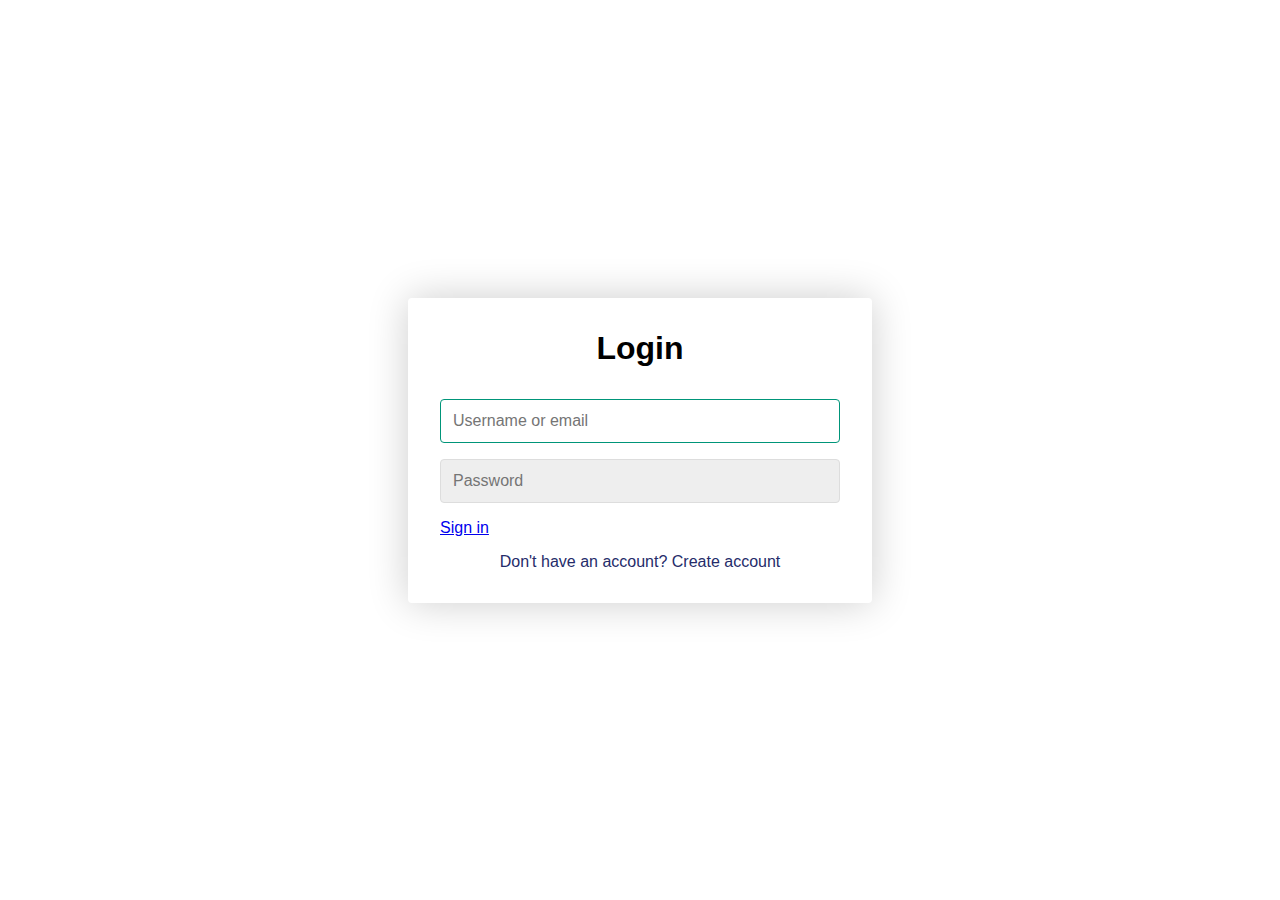
<file: sign-in.html>
<!DOCTYPE html>
<head>

    <title>Login</title>
    <link rel="stylesheet" href="RES/sign-in.css">
</head>
<body>
    <div class="container">
        <form class="form" id="login">
            <h1 class="form__title">Login</h1>
            <div class="form__message form__message--error"></div>
            <div class="form__input-group">
                <input type="text" class="form__input" autofocus placeholder="Username or email">
                <div class="form__input-error-message"></div>
            </div>
            <div class="form__input-group">
                <input type="password" class="form__input" autofocus placeholder="Password">
                <div class="form__input-error-message"></div>
            </div>
            <a href='Index.html'>Sign in</a>
            <p class="form__text">

            </p>
            <p class="form__text">
                <a class="form__link" href="sign-up.html" id="linkCreateAccount">Don't have an account? Create account</a>
            </p>
        </form>

    </div>
    <script src="RES/sign-in.js"></script>
</body>
</file>
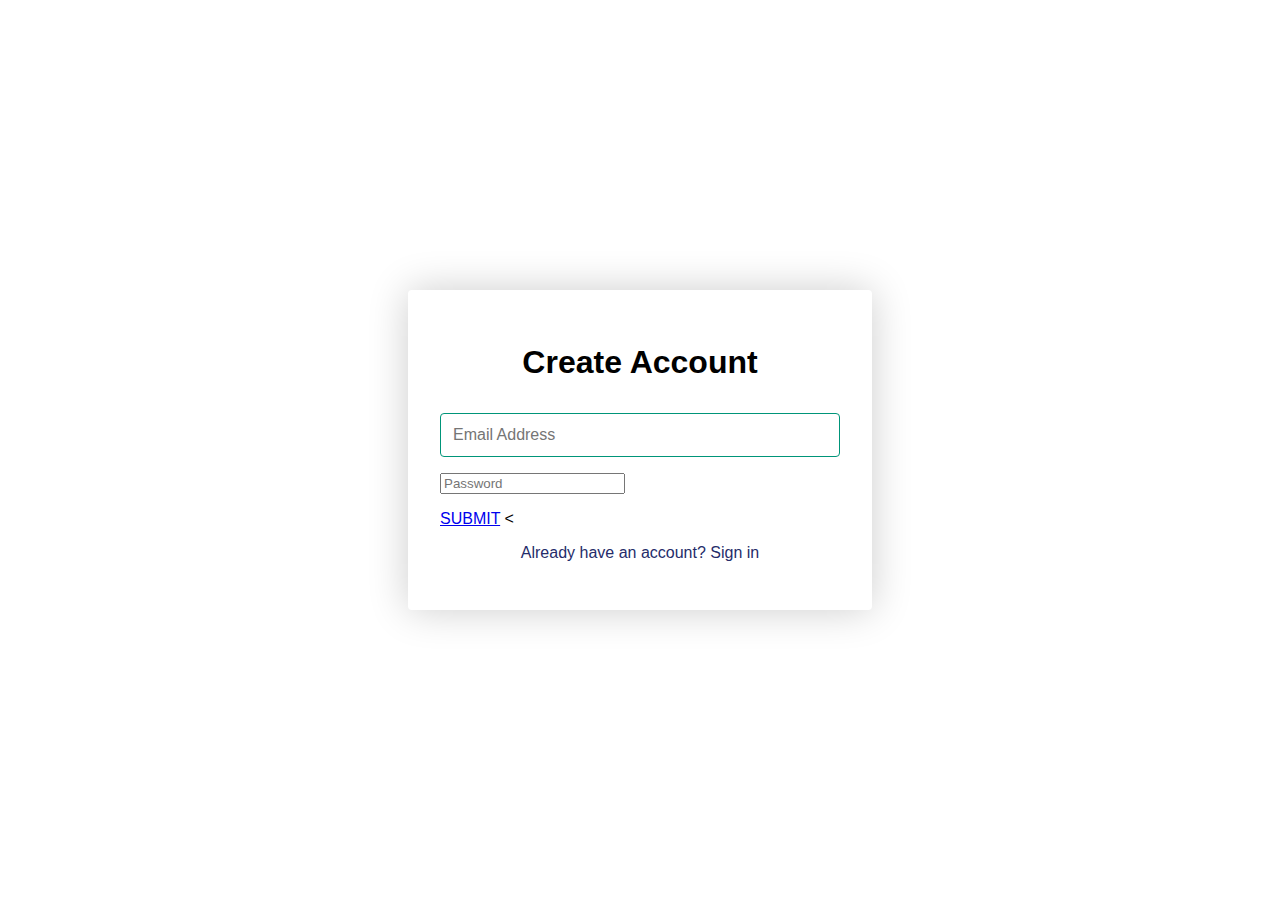
<file: sign-up.html>
<!DOCTYPE html>
<head>
    
    <title>Sign Up Form</title>
   
    <link rel="stylesheet" href="RES/sign-up.css">
    
</head>
<body>
    <div class="container">

            <h1 class="form__title">Create Account</h1>
            <div class="form__message form__message--error"></div>
           
            <div class="form__input-group">
                <input type="text" class="form__input" autofocus placeholder="Email Address">
                <div class="form__input-error-message"></div>
            </div>
            <div class="form__input-group">
                <input type="text" class="form__password" autofocus placeholder="Password">
                <div class="form__input-error-message"></div>
            </div>
                <a href='sign-in.html' class='submit'>SUBMIT</a>
<           <p class="form__text">
                <a class="form__link" href="./sign-in.html" id="linkLogin">Already have an account? Sign in</a>
            </p>
    </div>
    <script src="RES/sign-up.js"></script>
</body>
</file>
<file: RES/sign-in.css>
body {
    --color-primary: #009579;
    --color-primary-dark: #007f67;
    --color-secondary: #252c6a;
    --color-error: #cc3333;
    --color-success: #4bb544;
    --border-radius: 4px;

    margin: 0;
    height: 100vh;
    display: flex;
    align-items: center;
    justify-content: center;
    font-size: 18px;
    
    background-size: cover;
}

.container {
    width: 400px;
    max-width: 400px;
    margin: 1rem;
    padding: 2rem;
    box-shadow: 0 0 40px rgba(0, 0, 0, 0.2);
    border-radius: var(--border-radius);
    background: #ffffff;
}

.container,
.form__input,
.form__button {
    font: 500 1rem 'Quicksand', sans-serif;
}

.form--hidden {
    display: none;
}

.form > *:first-child {
    margin-top: 0;
}

.form > *:last-child {
    margin-bottom: 0;
}

.form__title {
    margin-bottom: 2rem;
    text-align: center;
}

.form__message {
    text-align: center;
    margin-bottom: 1rem;
}

.form__message--success {
    color: var(--color-success);
}

.form__message--error {
    color: var(--color-error);
}

.form__input-group {
    margin-bottom: 1rem;
}

.form__input {
    display: block;
    width: 100%;
    padding: 0.75rem;
    box-sizing: border-box;
    border-radius: var(--border-radius);
    border: 1px solid #dddddd;
    outline: none;
    background: #eeeeee;
    transition: background 0.2s, border-color 0.2s;
}

.form__input:focus {
    border-color: var(--color-primary);
    background: #ffffff;
}

.form__input--error {
    color: var(--color-error);
    border-color: var(--color-error);
}

.form__input-error-message {
    margin-top: 0.5rem;
    font-size: 0.85rem;
    color: var(--color-error);
}

.form__button {
    width: 100%;
    padding: 1rem 2rem;
    font-weight: bold;
    font-size: 1.1rem;
    color: #ffffff;
    border: none;
    border-radius: var(--border-radius);
    outline: none;
    cursor: pointer;
    background: var(--color-primary);
}

.form__button:hover {
    background: var(--color-primary-dark);
}

.form__button:active {
    transform: scale(0.98);
}

.form__text {
    text-align: center;
}

.form__link {
    color: var(--color-secondary);
    text-decoration: none;
    cursor: pointer;
}

.form__link:hover {
    text-decoration: underline;
}
</file>
<file: RES/sign-up.css>
body {
    --color-primary: #009579;
    --color-primary-dark: #007f67;
    --color-secondary: #252c6a;
    --color-error: #cc3333;
    --color-success: #4bb544;
    --border-radius: 4px;

    margin: 0;
    height: 100vh;
    display: flex;
    align-items: center;
    justify-content: center;
    font-size: 18px;
    
    background-size: cover;
}

.container {
    width: 400px;
    max-width: 400px;
    margin: 1rem;
    padding: 2rem;
    box-shadow: 0 0 40px rgba(0, 0, 0, 0.2);
    border-radius: var(--border-radius);
    background: #ffffff;
}

.container,
.form__input,
.form__button {
    font: 500 1rem 'Quicksand', sans-serif;
}

.form--hidden {
    display: none;
}

.form > *:first-child {
    margin-top: 0;
}

.form > *:last-child {
    margin-bottom: 0;
}

.form__title {
    margin-bottom: 2rem;
    text-align: center;
}

.form__message {
    text-align: center;
    margin-bottom: 1rem;
}

.form__message--success {
    color: var(--color-success);
}

.form__message--error {
    color: var(--color-error);
}

.form__input-group {
    margin-bottom: 1rem;
}

.form__input {
    display: block;
    width: 100%;
    padding: 0.75rem;
    box-sizing: border-box;
    border-radius: var(--border-radius);
    border: 1px solid #dddddd;
    outline: none;
    background: #eeeeee;
    transition: background 0.2s, border-color 0.2s;
}

.form__input:focus {
    border-color: var(--color-primary);
    background: #ffffff;
}

.form__input--error {
    color: var(--color-error);
    border-color: var(--color-error);
}

.form__input-error-message {
    margin-top: 0.5rem;
    font-size: 0.85rem;
    color: var(--color-error);
}

.form__button {
    width: 100%;
    padding: 1rem 2rem;
    font-weight: bold;
    font-size: 1.1rem;
    color: #ffffff;
    border: none;
    border-radius: var(--border-radius);
    outline: none;
    cursor: pointer;
    background: var(--color-primary);
}

.form__button:hover {
    background: var(--color-primary-dark);
}

.form__button:active {
    transform: scale(0.98);
}

.form__text {
    text-align: center;
}

.form__link {
    color: var(--color-secondary);
    text-decoration: none;
    cursor: pointer;
}

.form__link:hover {
    text-decoration: underline;
}
</file>
